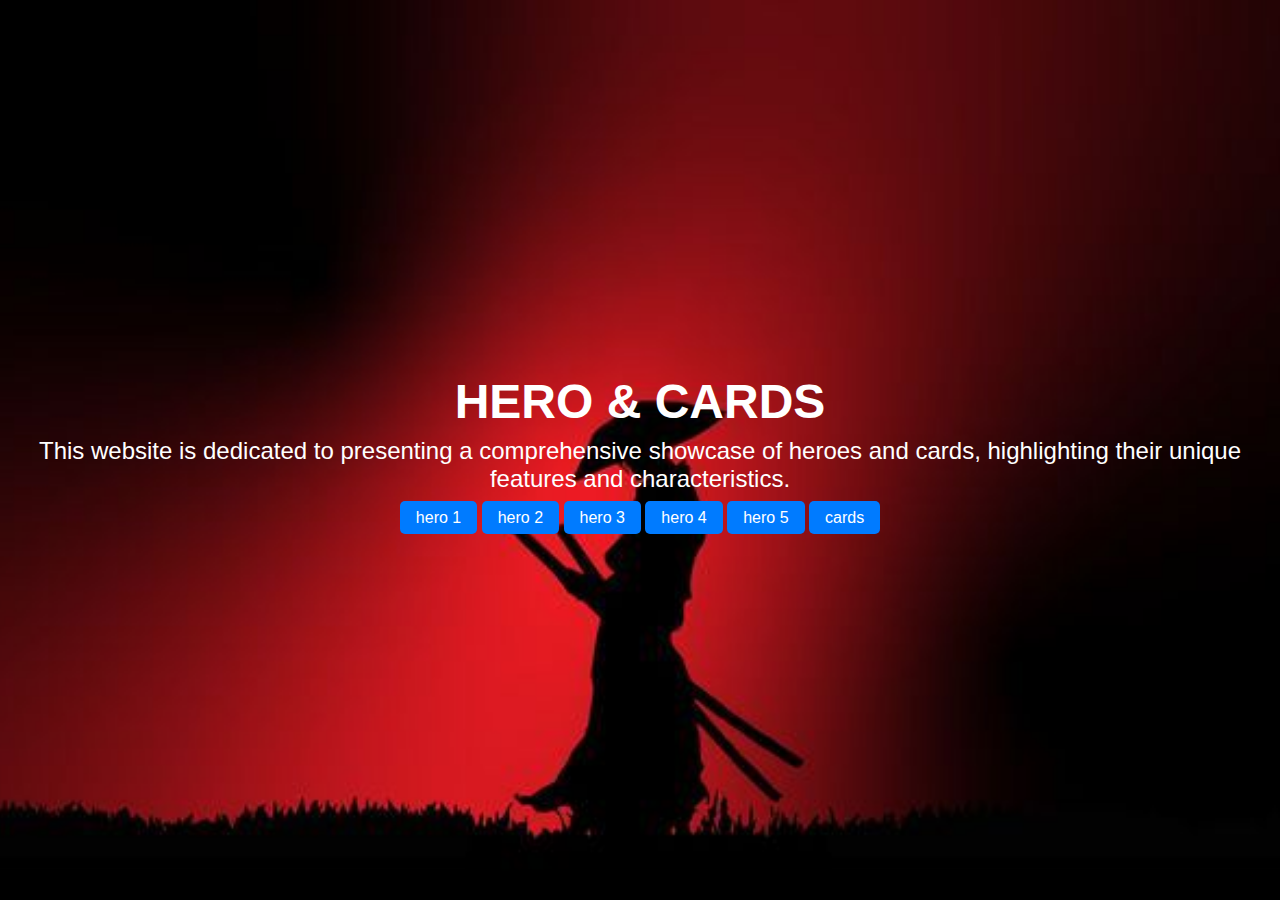
<file: index.html>
<!DOCTYPE html>
<html lang="en">
<head>
    <meta charset="UTF-8">
    <meta name="viewport" content="width=device-width, initial-scale=1.0">
    <title>Document</title>
    <link rel="stylesheet" href="./assets/css/style.css">
</head>
<body>
    <section class="hero-img">
        <div class="hero-text">
            <h1>HERO & CARDS</h1>
            <p>This website is dedicated to presenting a comprehensive showcase of heroes and cards, highlighting their unique features and characteristics.</p>
            <a href="./pages/hero1/index.html" class="btn">hero 1</a>
            <a href="./pages/hero2/index.html" class="btn">hero 2</a>
            <a href="./pages/hero3/index.html" class="btn">hero 3</a>
            <a href="./pages/hero4/index.html" class="btn">hero 4</a>
            <a href="./pages/hero5/index.html" class="btn">hero 5</a>
            <a href="./pages/cards/index.html" class="btn">cards</a>
        </div>
    </section>
</body>
</html>
</file>
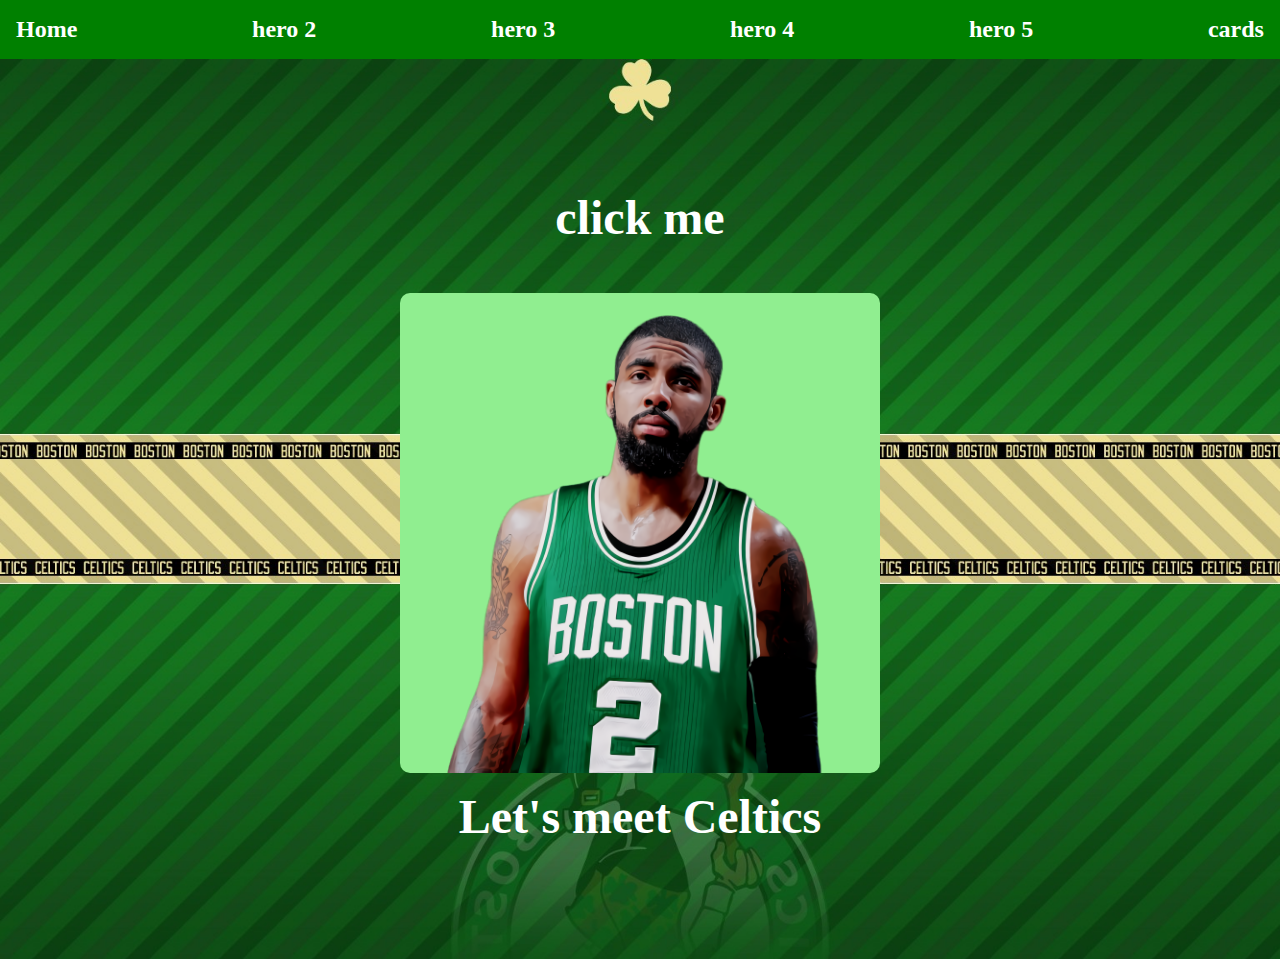
<file: pages/hero1/index.html>
<!DOCTYPE html>
<html lang="en">
<head>
    <meta charset="UTF-8">
    <meta name="viewport" content="width=device-width, initial-scale=1.0">
    <title>1st hero</title>
    <link rel="stylesheet" href="./assets/css/style.css">
</head>
<body>
    <header class="header">
        <a href="../../index.html" class="btn">Home</a>
        <a href="../hero2/index.html" class="btn">hero 2</a>
        <a href="../hero3/index.html" class="btn">hero 3</a>
        <a href="../hero4/index.html" class="btn">hero 4</a>
        <a href="../hero5/index.html" class="btn">hero 5</a>
        <a href="../cards/index.html" class="btn">cards</a>
    </header>
    <section class="hero-img">
        <h1>click me</h1>
        <img src="./assets/img/ltj4i3v1dbtingifm08ja6eq2l.png" alt="hero1">
        <section class="hero-text">
            <h1>Let's meet Celtics</h1>
        </section>
    </section>
</body>
</html>
</file>
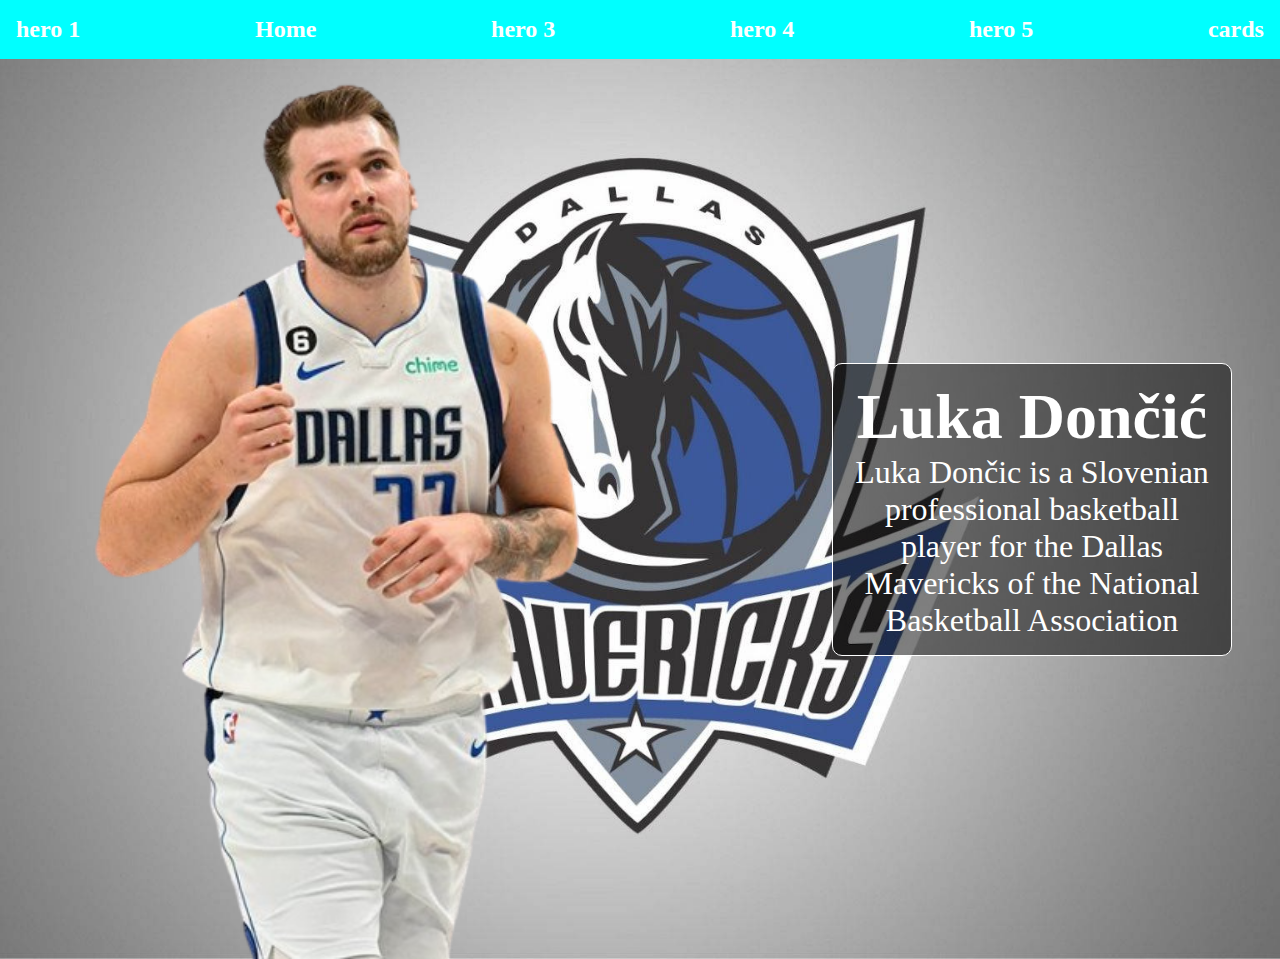
<file: pages/hero2/index.html>
<!DOCTYPE html>
<html lang="en">
<head>
    <meta charset="UTF-8">
    <meta name="viewport" content="width=device-width, initial-scale=1.0">
    <title>2nd hero</title>
    <link rel="stylesheet" href="./assets/css/style.css">
</head>
<body>
    <header class="header">
        <a href="../hero1/index.html" class="btn">hero 1</a>
        <a href="../../index.html" class="btn">Home</a>
        <a href="../hero3/index.html" class="btn">hero 3</a>
        <a href="../hero4/index.html" class="btn">hero 4</a>
        <a href="../hero5/index.html" class="btn">hero 5</a>
        <a href="../cards/index.html" class="btn">cards</a>
    </header>
    <section class="hero-img">
        <img src="./assets/img/luka-removebg-preview.png" alt="luka">
        <div class="hero-text">
            <h1>Luka Dončić</h1>
            <p>Luka Dončic is a Slovenian professional basketball player for the Dallas Mavericks of the National Basketball Association</p>
        </div>
    </section>
</body>
</html>
</file>
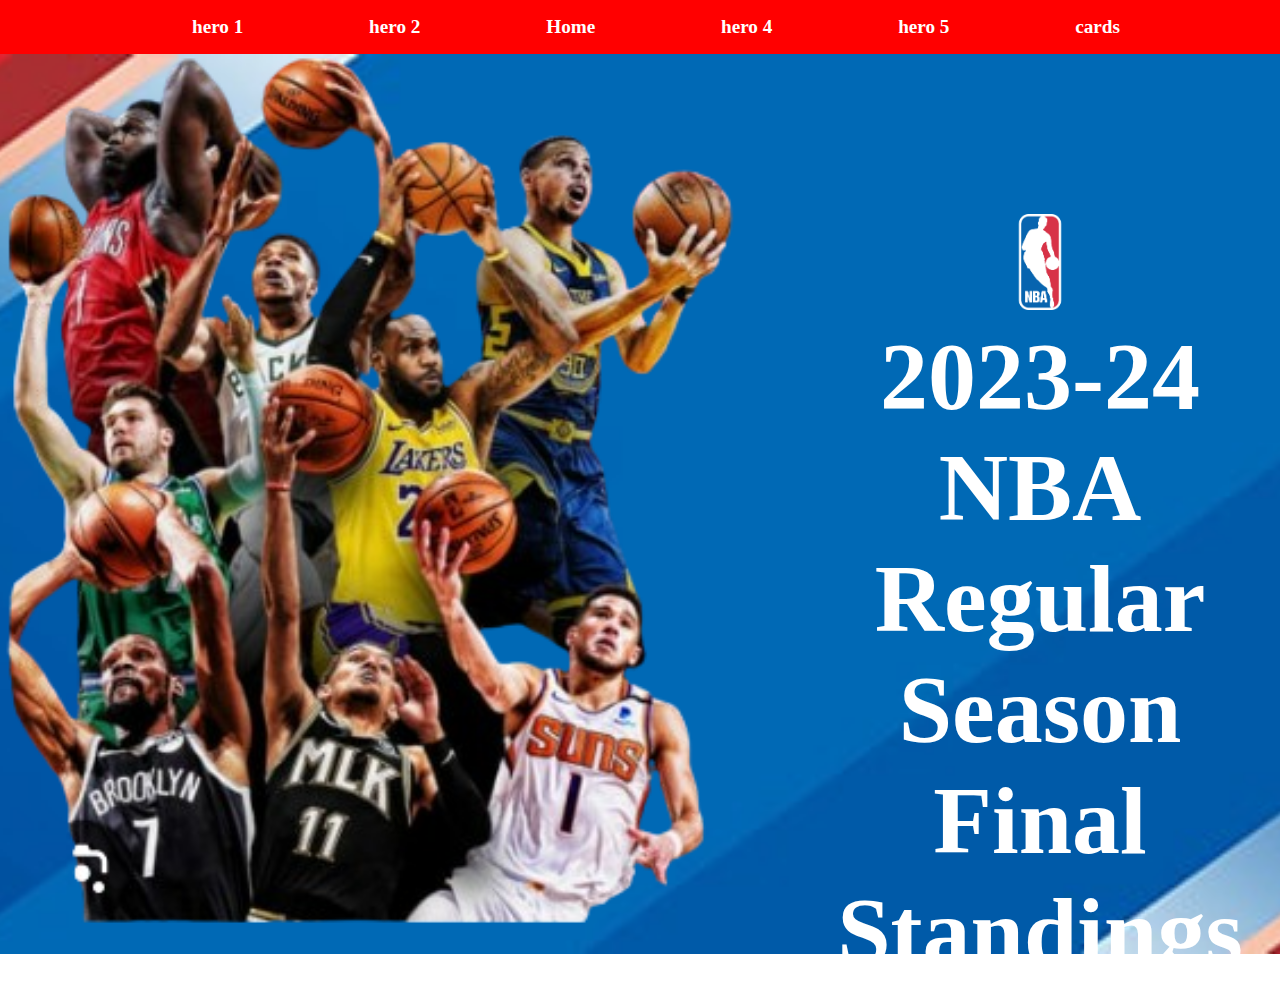
<file: pages/hero3/index.html>
<!DOCTYPE html>
<html lang="en">
<head>
    <meta charset="UTF-8">
    <meta name="viewport" content="width=device-width, initial-scale=1.0">
    <title>3rd hero</title>
    <link rel="stylesheet" href="./assets/css/style.css">
</head>
<body>
    <header class="header">
            <a href="../hero1/index.html" class="btn">hero 1</a>
            <a href="../hero2/index.html" class="btn">hero 2</a>
            <a href="../../index.html" class="btn">Home</a>
            <a href="../hero4/index.html" class="btn">hero 4</a>
            <a href="../hero5/index.html" class="btn">hero 5</a>
            <a href="../cards/index.html" class="btn">cards</a>
    </header>
    <section class="hero-img">
        <img src="./assets/img/Screenshot_2024-06-27_143417-removebg-preview.png" alt="">
        <div class="hero-text">
            <img src="./assets/img/pngegg (1).png" alt="nba">
            <h1>2023-24 NBA</h1>
            <h1>Regular Season</h1>
            <h1>Final Standings</h1>
        </div>
    </section>
</body>
</html>
</file>
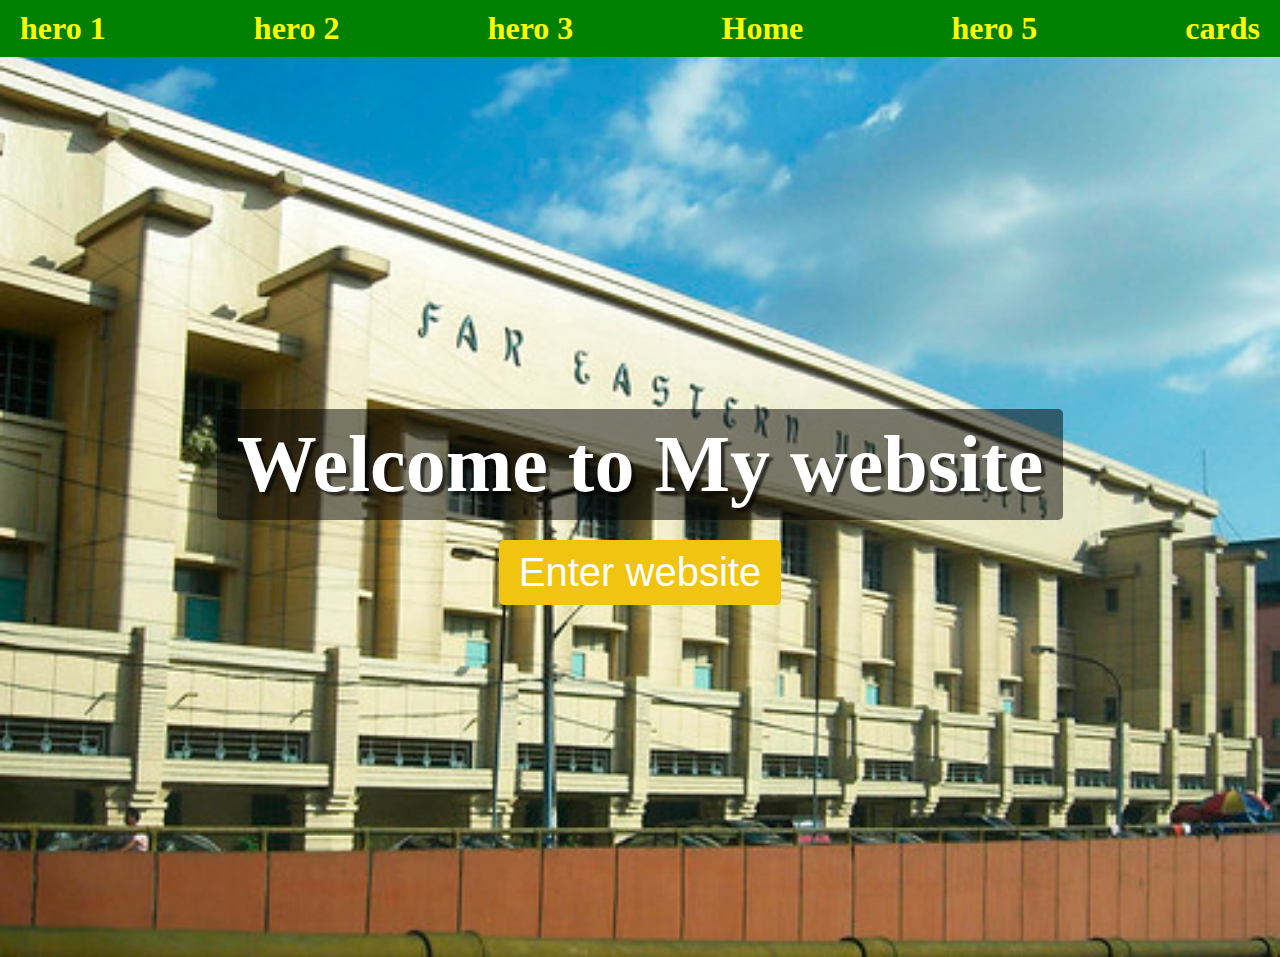
<file: pages/hero4/index.html>
<!DOCTYPE html>
<html lang="en">
<head>
    <meta charset="UTF-8">
    <meta name="viewport" content="width=device-width, initial-scale=1.0">
    <title>4th hero</title>
    <link rel="stylesheet" href="./assets/css/style.css">
</head>
<body>
    <header class="header">
        <a href="../hero1/index.html" class="btn">hero 1</a>
        <a href="../hero2/index.html" class="btn">hero 2</a>
        <a href="../hero3/index.html" class="btn">hero 3</a>
        <a href="../../index.html" class="btn">Home</a>
        <a href="../hero5/index.html" class="btn">hero 5</a>
        <a href="../cards/index.html" class="btn">cards</a>
    </header>
    <section class="hero-img">
      <h1>Welcome to My website</h1>
      <button>Enter website</button>
    </section>
</body>
</html>
</file>
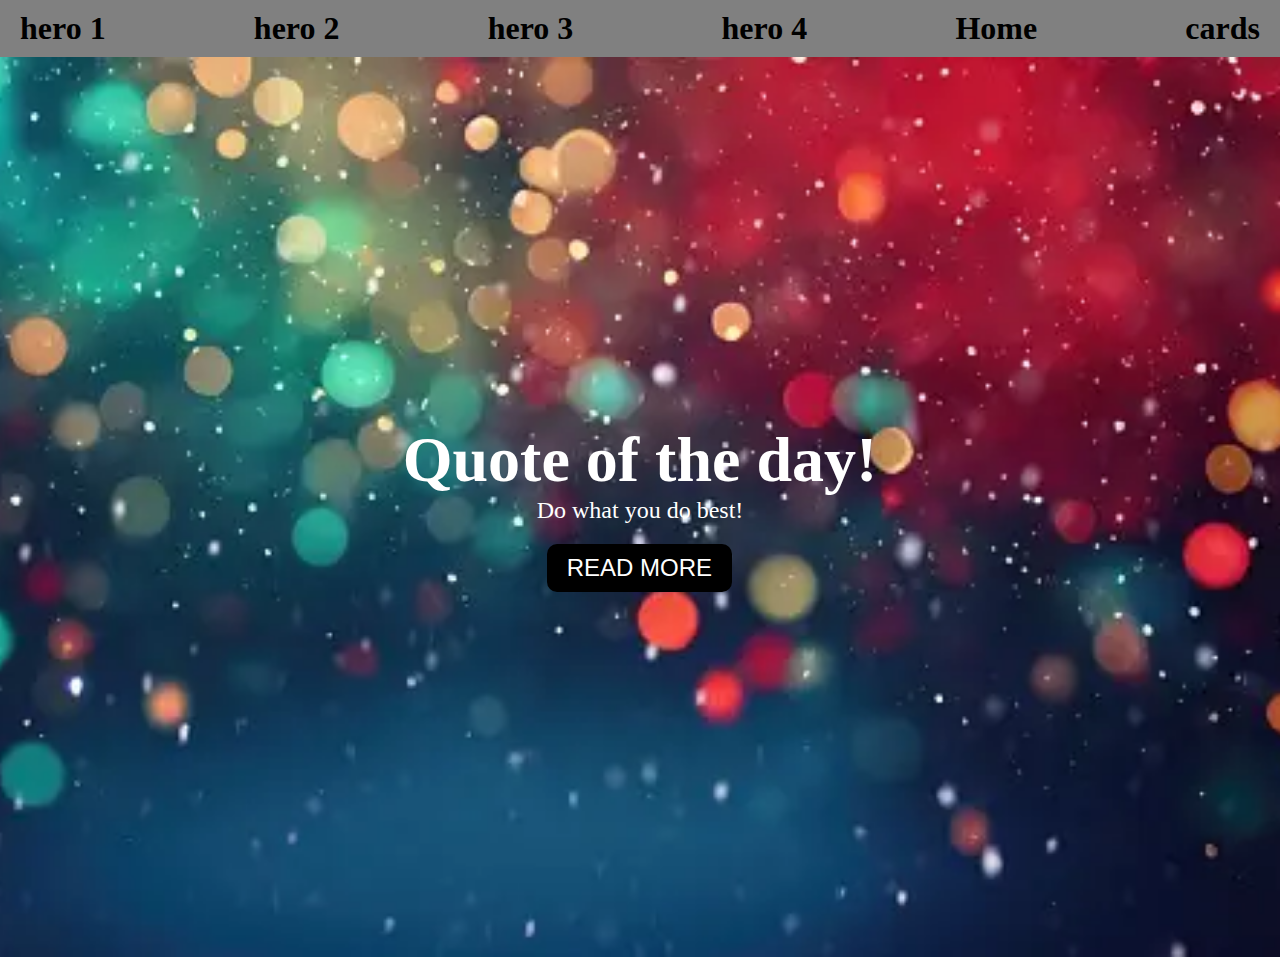
<file: pages/hero5/index.html>
<!DOCTYPE html>
<html lang="en">
<head>
    <meta charset="UTF-8">
    <meta name="viewport" content="width=device-width, initial-scale=1.0">
    <title>5th hero</title>
    <link rel="stylesheet" href="./assets/css/style.css">
</head>
<body>
    <header class="header">
        <a href="../hero1/index.html" class="btn">hero 1</a>
        <a href="../hero2/index.html" class="btn">hero 2</a>
        <a href="../hero3/index.html" class="btn">hero 3</a>
        <a href="../hero4/index.html" class="btn">hero 4</a>
        <a href="../../index.html" class="btn">Home</a>
        <a href="../cards/index.html" class="btn">cards</a>
    </header>
    <section class="hero-img">
        <div class="hero-text">
            <h1>Quote of the day!</h1>
            <p>Do what you do best!</p>
            <button class="btn">READ MORE</button>
        </div>
    </section>
</body>
</html>
</file>
<file: assets/css/style.css>
*{
    margin: 0;
    padding: 0;
    box-sizing: border-box;
    font-family: Arial, Helvetica, sans-serif;
}
section.hero-img{
    background: url(../img/88+\ prometheus\ 4k.jpg);
    background-size: cover;
    background-position: center;
    height: 100vh;
    width: 100vw;
    justify-content: center;
    align-items: center;
    display: flex;
    transition: 1s;
    & .hero-text{
        color: white;
        text-align: center;
        justify-content: center;
        align-items: center;
        & h1{
            font-size: 3rem;
            margin-bottom: .5rem;
        }
        & p{
            font-size: 1.5rem;
            margin-bottom: 1rem;
        }
        & a{
            padding: .5rem 1rem;
            background: #007bff;
            color: white;
            text-decoration: none;
            border-radius: 5px;
            transition: .3s;
            &:hover{
            background: #0056b3;
            }
        }
    }
}
</file>
<file: pages/hero1/assets/css/style.css>
*{
    margin: 0;
    padding: 0;
    box-sizing: border-box;
}
.header{
    background-color: green;
    color: #fff;
    padding: 10px 0;
    text-align: center;
    display: flex;
    justify-content: space-between;
    padding: 1rem;
    & a{
        color: #fff;
        text-decoration: none;
        font-weight: 700;
        font-size: 1.5rem;
        &:hover{
            color: black;
        }
    }
}
section.hero-img{
    background: url(../img/celticsbg.jpg);
    background-size: cover;
    background-position: center;
    height: 100vh;
    width: 100vw;
    display: flex;
    flex-direction: column;
    justify-content: center;
    align-items: center;
    & h1{
        font-size: 3rem;
        color: white;
        margin-top: 1rem;
    }
    & img{
        width: 30rem;
        height: 30rem;
        background-color: lightgreen;
        border-radius: 10px;
        margin-top: 3rem;
        transition: 1s;
        &:hover{
            transform: scale(1.1);
        }
    }
    & .hero-text{
    color: white;
    font-size: 2rem;
    }
}
</file>
<file: pages/hero2/assets/css/style.css>
*{
    margin: 0;
    padding: 0;
    box-sizing: border-box;
}
.header{
    background-color: aqua;
    color: #fff;
    padding: 10px 0;
    text-align: center;
    display: flex;
    justify-content: space-between;
    padding: 1rem;
    & a{
        color: #fff;
        text-decoration: none;
        font-weight: 700;
        font-size: 1.5rem;
        &:hover{
            color: black;
        }
    }
}

section.hero-img{
    display: flex;
    justify-content: space-between;
    align-items: center;
    height: 100vh;
    background: url(../img/dallasbg.jpg);
    background-size: cover;
    background-position: center;

    & img{
        height: 100vh;
        object-fit: cover;
    }
    & .hero-text{
        color: white;
        font-size: 2rem;
        border: 1px solid white;
        padding: 1rem;
        background-color: rgba(0,0,0,0.5);
        border-radius: 10px;
        max-width: 25rem;
        text-align: center;
        margin-right: 3rem;
    }
}
</file>
<file: pages/hero3/assets/css/style.css>
*{
    margin: 0;
    padding: 0;
    box-sizing: border-box;
}
.header{
    display: flex;
    justify-content: space-between;
    align-items: center;
    padding: 1rem 10rem;
    background: red;
    color: white;
    & a{
        color: white;
        text-decoration: none;
        font-size: 1.2rem;
        margin-left: 2rem;
        transition: 1s;
        font-weight: 700;
        &:hover{
            color: black;
            background-color: white;
            padding: 1rem;
            border-radius: 1rem;
        }
    }
}
.hero-img{
    background: url(../img/hero.jpg);
    background-size: cover;
    background-position: center;
    height: 100vh;
    display: flex;
    justify-content: space-between;
    & img{
        height: 100vh;
        object-fit: cover;
    }
    & .hero-text{
        color: white;
        font-size: 3rem;
        font-weight: 700;
        position: absolute;
        text-align: center;
        margin-left: 50rem;
        margin-top: 10rem;
        & img{
            width: 20%;
            height: 20%;
        }
    }
}
</file>
<file: pages/hero4/assets/css/style.css>
*{
    margin: 0;
    padding: 0;
    box-sizing: border-box;
}
.header
{
    background: green;
    padding: 10px 20px;
    display: flex;
    justify-content: space-between;
    align-items: center;
    & a{
        color: yellow;
        text-decoration: none;
        font-size: 2rem;
        font-weight: 700;
        transition: 2s;
        &:hover{
            color: black;
            background: yellow;
            padding: 5px 10px;
            border-radius: 10px;
        }
    }
}
.hero-img{
background: url(../img/bg4.jpg);
background-size: cover;
background-position: center;
height: 100vh;
display: flex;
justify-content: center;
align-items: center;
flex-direction: column;
& h1{
    color: white;
    font-size: 3rem;
    background-color: rgba(0,0,0,0.5);
    padding: 10px 20px;
    border-radius: 5px;
    font-weight: 700;
    font-size: 5rem;
    text-align: center;
    justify-content: center;
    align-items: center;
    display: flex;;
    text-shadow: 4px 4px 2px rgba(0,0,0,0.6);
}
& button{
    padding: 10px 20px;
    background: #f1c40f;
    color: white;
    border: none;
    border-radius: 5px;
    cursor: pointer;
    margin-top: 20px;
    font-size: 2.5rem;
    transition: all 0.3s ease;
    &:hover{
        background: green;
    }
}
}
</file>
<file: pages/hero5/assets/css/style.css>
*{
    margin: 0;
    padding: 0;
    box-sizing: border-box;
}
header.header{
    background: grey;
    padding: 10px 20px;
    display: flex;
    justify-content: space-between;
    align-items: center;
    a{
        color:black;
        text-decoration: none;
        font-size: 2rem;
        font-weight: 700;
        transition: 1s;
        &:hover{
            color: white;
            background: black;
            padding: 5px 10px;
            border-radius: 10px;
        }
    }
}
.hero-img{
    width: 100%;
    height: 100vh;
    background: url(../img/hero5.webp) no-repeat center;
    background-size: cover;
    display: flex;
    flex-direction: column;
    justify-content: center;
    align-items: center;
    & h1{
        color: white;
        font-size: 4rem;
        font-weight: 700;
        text-align: center;
    }
    & p{
        color: white;
        font-size: 1.5rem;
        font-weight: 500;
        text-align: center;
    }
    & button{
        padding: 10px 20px;
        background: black;
        color: white;
        font-size: 1.5rem;
        font-weight: 500;
        border: none;
        border-radius: 10px;
        align-items: center;
        justify-content: center;
        display: flex;
        margin-left: 9rem;
        margin-top: 20px;
        cursor: pointer;
        transition: 1s;
        &:hover{
            background: white;
            color: black;
        }
    }
}
</file>
